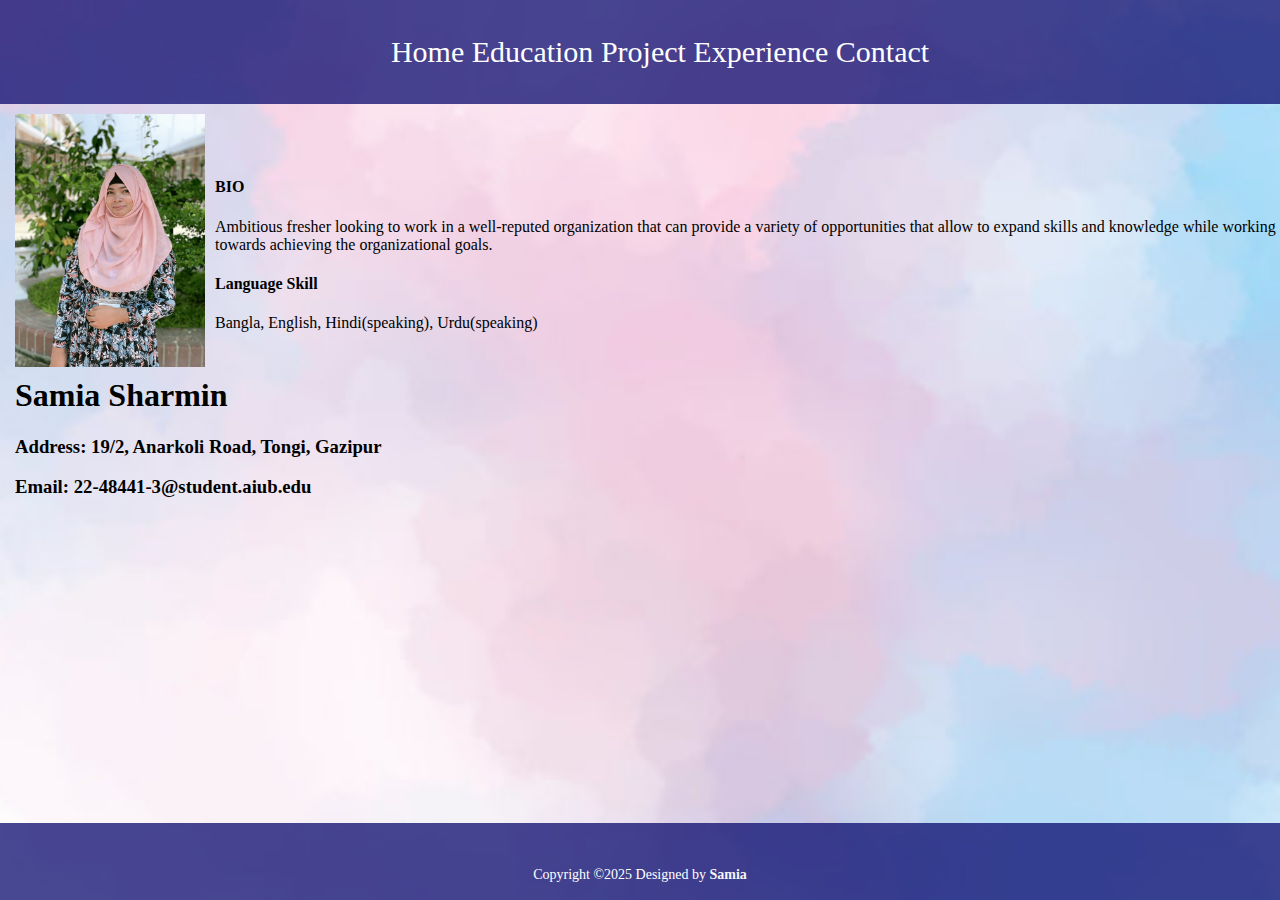
<file: Portfolio/index.html>
<!DOCTYPE html>
<html>
    <head>
        <title>
            Samia's CV
        </title>
        <link rel="stylesheet" href="https://cdnjs.cloudflare.com/ajax/libs/font-awesome/6.5.2/css/all.min.css" integrity="sha512-SnH5WK+bZxgPHs44uWIX+LLJAJ9/2PkPKZ5QiAj6Ta86w+fsb2TkcmfRyVX3pBnMFcV7oQPJkl9QevSCWr3W6A==" crossorigin="anonymous" 
        referrerpolicy="no-referrer" />
        <link rel = "stylesheet" type="text/css" href="./css/styles.css">
    </head>

    <body>
        <header>
            <nav>
                <ul>
                    <li>Home</li>
                    <li><a href ="./html/education.html">Education</a></li>
                    <li><a href ="./html/project.html">Project</a></li>
                    <li><a href ="./html/experience.html">Experience</a></li>
                    <li><a href ="./html/form.html">Contact</a></li>
                </ul>
            </nav>
        </header>
        
        <img src="./image/profile_picture.jpg" alt = "Picture Icon" width = "190" height = "217">
        <section>
            <h1><strong>Samia Sharmin</strong></h1>
            <h3>Address: 19/2, Anarkoli Road, Tongi, Gazipur</h3>
            <h3>Email: 22-48441-3@student.aiub.edu</h3>

            <div class = "Bio">
                <h4><strong>BIO</strong></h4>
                <p>Ambitious fresher looking to work in a well-reputed organization that can provide 
                a variety of opportunities that allow to expand skills and knowledge while 
                working towards achieving the organizational goals.
                </p>

                <h4>Language Skill</h4>
                <p>
                    Bangla, English, Hindi(speaking), Urdu(speaking)
                </p>
            </div>
        </section>

        <footer>
            <div class = "footerContainer">
                <div class="socialIcons">
                    <a href="https://www.facebook.com/share/1RM5nTmppA/"><i class = "fa-brands fa-facebook"></i></a>
                    <a href="https://github.com/SamiaSharmin"><i class = "fa-brands fa-github"></i></a>
                    <a href="https://www.linkedin.com/in/samia-sharmin-95521b355/"><i class = "fa-brands fa-linkedin"></i></a>
                </div>
            </div>

            <div class="footerBottom">
                <p>Copyright &copy;2025 Designed by <span class = "designer">Samia</span></p>
            </div>
        </footer>

    </body>
</html>
</file>
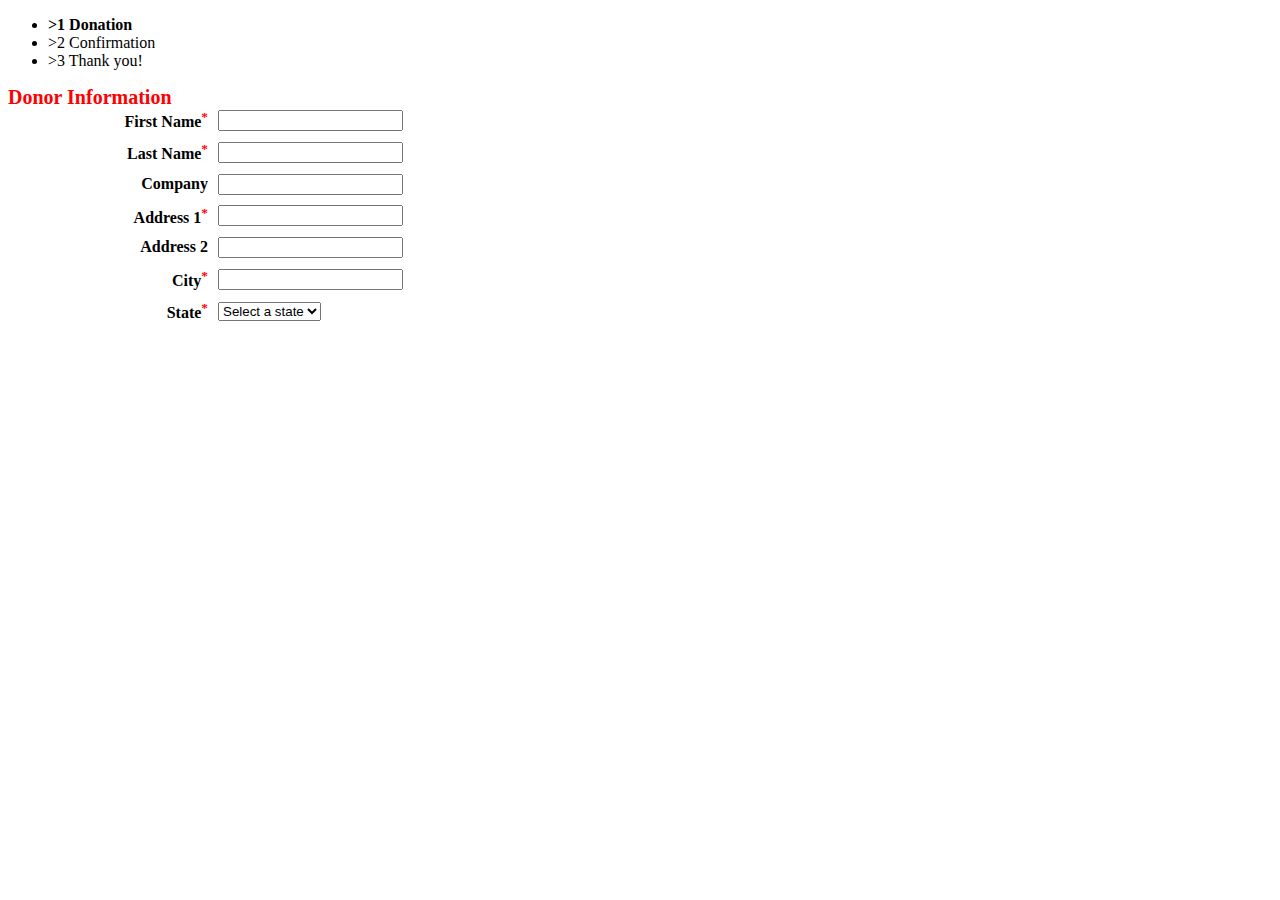
<file: form.html>
<!DOCTYPE html>
<html>
    <head>
        <link rel = "stylesheet" type="text/css" href="form.css">
        <title>
            Form
        </title>
        
    </head>

    <body>
        <header>
            <nav>
                <ul>
                    <li><strong>>1 Donation</strong></li>
                    <li>>2 Confirmation</li>
                    <li>>3 Thank you!</li>
                </ul>
            </nav>
        </header>

        <section>
            <strong>Donor Information</strong>
        </section>

        <form method="GET">
            <div class = "form-group">
                <label for = "first name">First Name<sup>*</sup></label><input type="text" id="first name" required>
            </div>
            <div class = "form-group">
                <label for = "last name">Last Name<sup>*</sup></label><input type="text" id="last name"  required>
            </div>
            <div class = "form-group">
                <label for = "company">Company</label><input type="text" id="company">
            </div>
            <div class = "form-group">
                <label for = "address1">Address 1<sup>*</sup></label><input type="text" id="address1" required>
            </div>
            <div class = "form-group">
                <label for = "address2">Address 2</label><input type="text" id="address2">
            </div>
            <div class = "form-group">
                <label for = "city">City<sup>*</sup></label><input type="text" id="city"  required>
            </div>
            <div class = "form-group">
                <label for = "state">State<sup>*</sup></label> 
                <select>
                <option value = "value">Select a state</option>
                <option value = "Dhaka">Dhaka</option>
                <option value = "Chittagong">Chittagong</option>
                </select>
            </div>

        </form>
    </body>
</html>
</file>
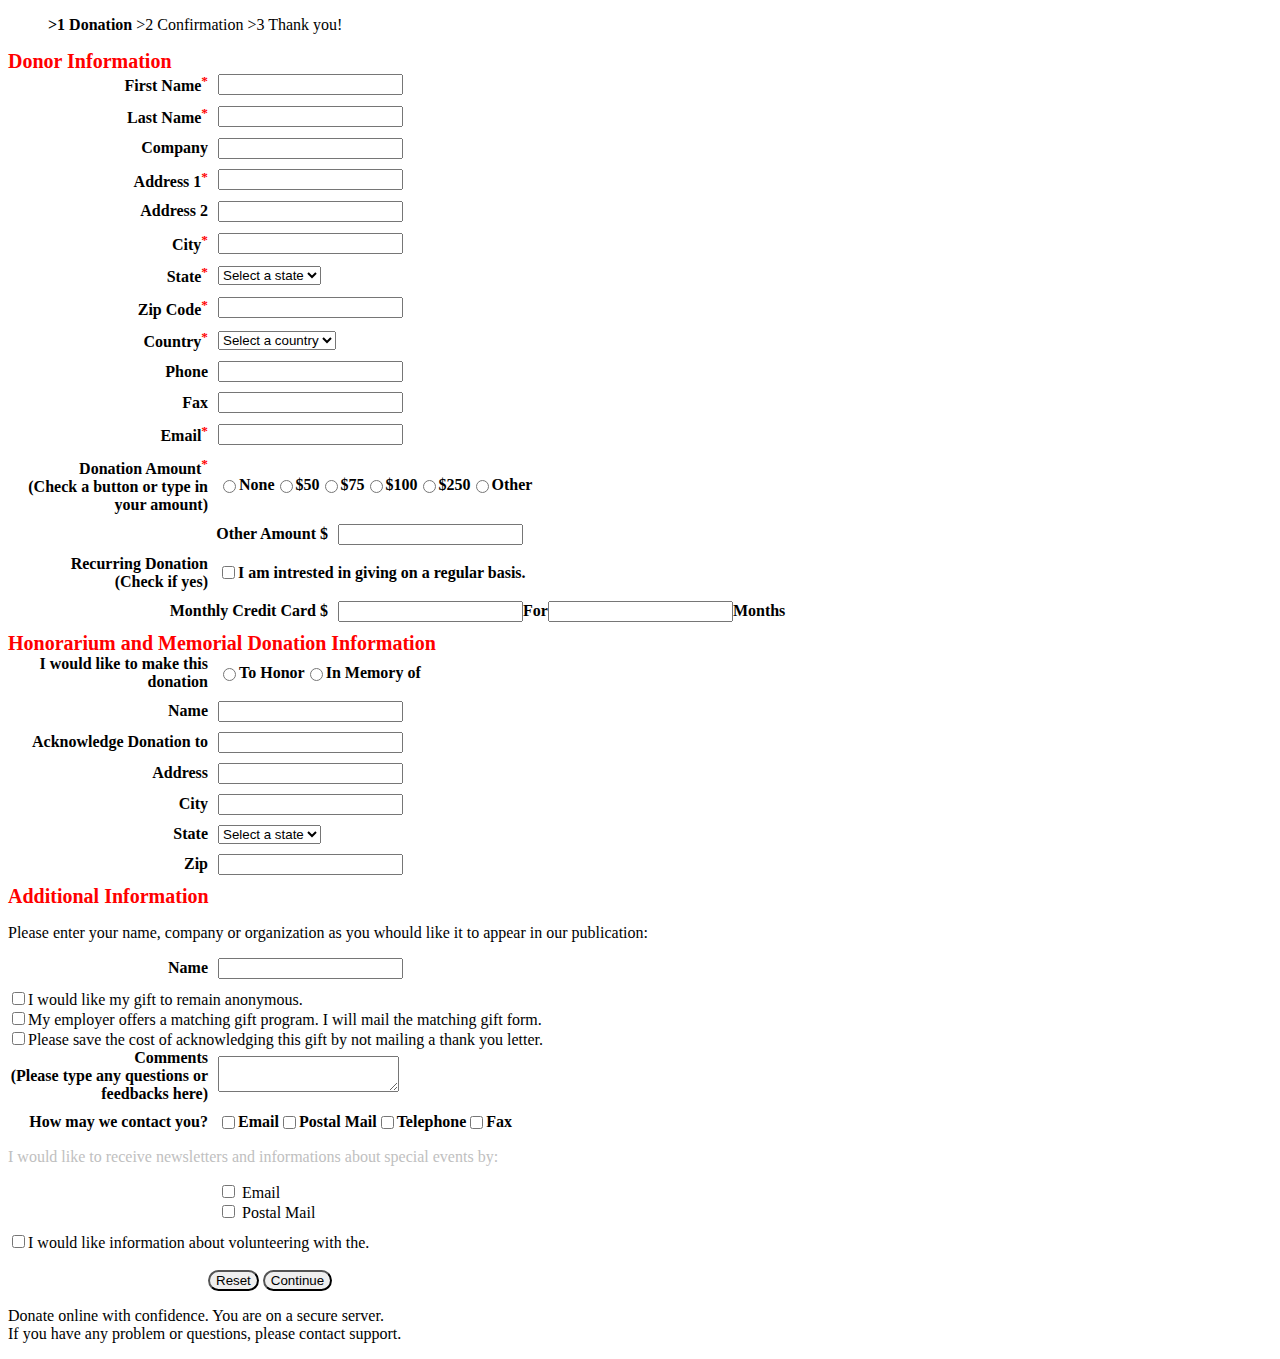
<file: Form/form.html>
<!DOCTYPE html>
<html>
    <head>
        <link rel = "stylesheet" type="text/css" href="form.css">
        <title>
            Form
        </title>
        
    </head>

    <body>
        <header>
            <nav>
                <div class = navigation>
                    <ul>
                        <li><strong>>1 Donation</strong></li>
                        <li>>2 Confirmation</li>
                        <li>>3 Thank you!</li>
                    </ul>
                </div>
            </nav>
        </header>

        <section>
            <strong>Donor Information</strong>
        </section>

        <form method="GET">
            <div class = "form-group">
                <label for = "first name">First Name<sup>*</sup></label><input type="text" id="first name" required>
            </div>
            <div class = "form-group">
                <label for = "last name">Last Name<sup>*</sup></label><input type="text" id="last name"  required>
            </div>
            <div class = "form-group">
                <label for = "company">Company</label><input type="text" id="company">
            </div>
            <div class = "form-group">
                <label for = "address1">Address 1<sup>*</sup></label><input type="text" id="address1" required>
            </div>
            <div class = "form-group">
                <label for = "address2">Address 2</label><input type="text" id="address2">
            </div>
            <div class = "form-group">
                <label for = "city">City<sup>*</sup></label><input type="text" id="city" required>
            </div>
            <div class = "form-group">
                <label for = "state">State<sup>*</sup></label> 
                <select>
                <option value = "value">Select a state</option>
                <option value = "Dhaka">Dhaka</option>
                <option value = "Chittagong">Chittagong</option>
                </select>
            </div>
            <div class = "form-group">
                <label for="zip-code">Zip Code<sup>*</sup></label><input type="text" id="zip-code" required>
            </div>
            <div class = "form-group">
                <label for = "country">Country<sup>*</sup></label> 
                <select>
                <option value = "value">Select a country</option>
                <option value = "Bangladesh">Bangladesh</option>
                <option value = "Nepal">Nepal</option>
                </select>
            </div>
            <div class = "form-group">
                <label for="phone">Phone</label><input type="text" id="phone">
            </div>
            <div class = "form-group">
                <label for="fax">Fax</label><input type="text" id="fax">
            </div>
            <div class = "form-group">
                <label for="email">Email<sup>*</sup></label><input type="email" id="email" required>
            </div>
            <div class = "form-group">
                <label for="donation-amount">Donation Amount<sup>*</sup><br>
                (Check a button or type in your amount)</label>
                <input type = "radio" name="reason" required>None
                <input type = "radio" name="reason" required>$50
                <input type = "radio" name="reason" required>$75
                <input type = "radio" name="reason" required>$100
                <input type = "radio" name="reason" required>$250
                <input type = "radio" name="reason" required>Other
            </div>
            <div class = "form-group1">
                <label for="other-amount">Other Amount $</label><input type="text" id="amount">
            </div>
            <div class = "form-group">
                <label for="donation">Recurring Donation<br>(Check if yes)</label>
                <input type = "checkbox" required> I am intrested in giving on a regular basis.
            </div>
            <div class = "form-group1">
                <label for="details">Monthly Credit Card $</label><input type="text" id="amount">For <input type="number" id="date">Months
            </div>

        <section>
            <strong>Honorarium and Memorial Donation Information</strong>
        </section>
            <div class="form-group">
                <label for="details">I would like to make this donation</label>
                <input type = "radio" name="reason" required>To Honor<br>
                <input type = "radio" name="reason" required>In Memory of
            </div>
            <div class="form-group">
                <label for="name">Name</label><input type="text" id="name" required>
            </div>
            <div class="form-group">
                <label for="acknowledge">Acknowledge Donation to</label><input type="text" id="donation">
            </div>
            <div class = "form-group">
                <label for = "address">Address</label><input type="text" id="address">
            </div>
            <div class = "form-group">
                <label for = "city">City</label><input type="text" id="city" required>
            </div>
            <div class = "form-group">
                <label for = "state">State</label> 
                <select>
                <option value = "value">Select a state</option>
                <option value = "Dhaka">Dhaka</option>
                <option value = "Chittagong">Chittagong</option>
                </select>
            </div>
            <div class = "form-group">
                <label for="zip-code">Zip</label><input type="text" id="zip-code" required>
            </div>
        <section>
            <strong>Additional Information</strong>
        </section>
            <div class="details">
                <p>Please enter your name, company or organization 
                    as you whould like it to appear in our publication:
                </p>
            </div>
            <div class="form-group">
                <label for="name">Name</label><input type="text" id="name" required>
            </div>
            <div class="details">
                <input type = "checkbox" required>I would like my gift to remain anonymous.<br>
                <input type = "checkbox" required>My employer offers a matching gift program. I will mail the matching gift form.<br>
                <input type = "checkbox" required>Please save the cost of acknowledging this gift by not mailing a thank you letter.
            </div>
            <div class = "form-group">
                <label for="comment">Comments<br>
                (Please type any questions or feedbacks here)</label>
                <div class ="commentbox">
                    <textarea type="text" id="comment"></textarea>
                </div>
            </div>

            <div class="form-group">
                <label for ="question">How may we contact you?</label>
                <input type = "checkbox" required> Email <br>
                <input type = "checkbox" required> Postal Mail <br>
                <input type = "checkbox" required> Telephone <br>
                <input type = "checkbox" required> Fax <br>
            </div>

            <div class = "light">
                <p>I would like to receive newsletters and informations about special events by:</p>
            </div>

            <div class = "form-group2">
                <input type = "checkbox" required> Email <br>
                <input type = "checkbox" required> Postal Mail <br>
            </div>

            <div class="details">
                <input type = "checkbox" required>I would like information about volunteering with the.<br>
            </div>

            <br>

            <div class="button-group">
                <button type="reset" class="btn-reset">Reset</button>
                <button type="continue" class="btn-continue">Continue</button>
            </div>

            <div class="details">
                <p>Donate online with confidence. You are on a secure server.<br>
                If you have any problem or questions, please contact support.</p>
            </div>

        </form>
    </body>
</html>
</file>
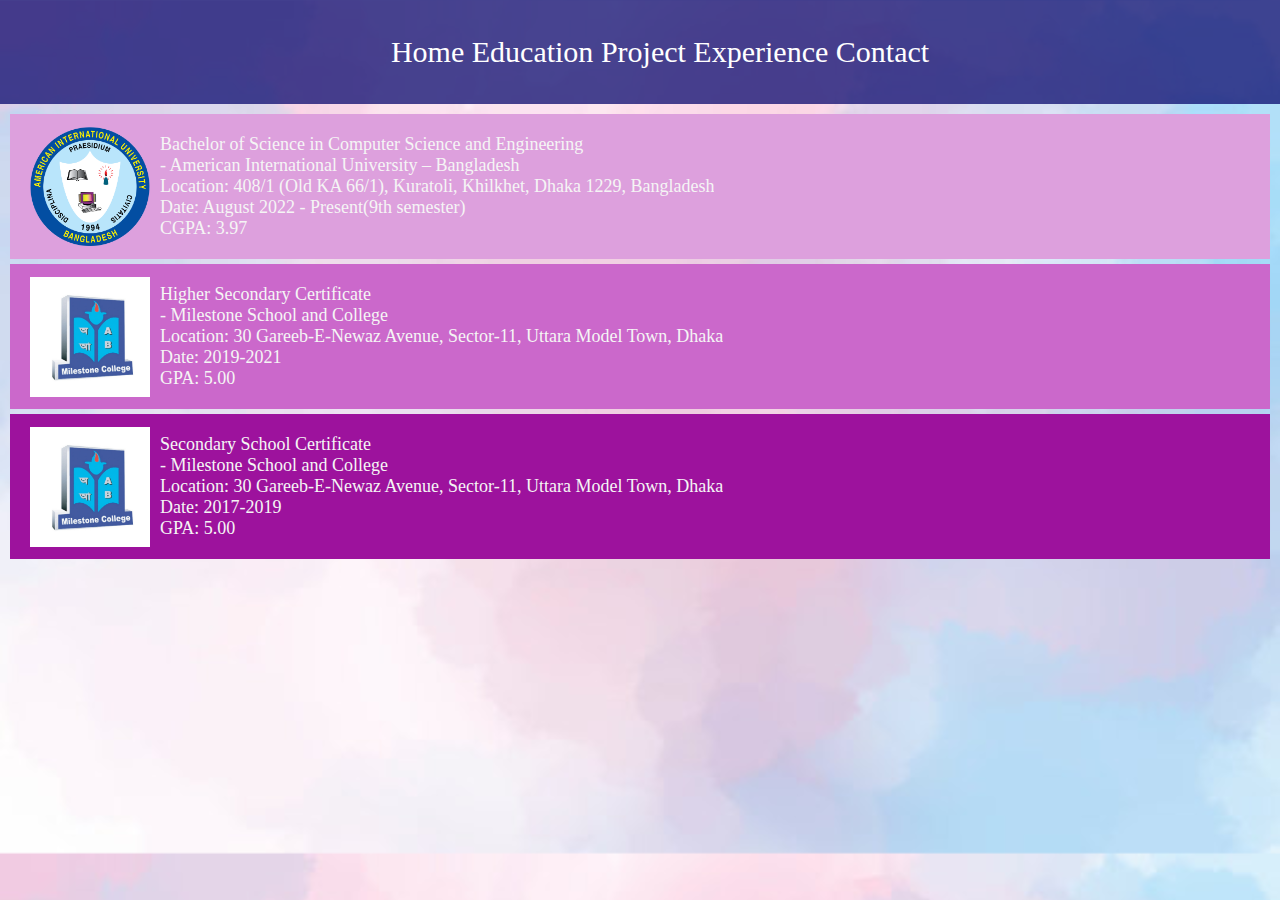
<file: Portfolio/html/education.html>
<!DOCTYPE html>
<html>
    <head>
        <title>
            Samia's CV
        </title>
        <link rel = "stylesheet" type="text/css" href="../css/education.css">
    </head>

    <body>
        <header>
            <nav>
                <ul>
                    <li><a href ="../index.html">Home</a></li>
                    <li>Education</li>
                    <li><a href ="../html/project.html">Project</a></li>
                    <li><a href ="../html/experience.html">Experience</a></li>
                    <li><a href ="../html/form.html">Contact</a></li>
                </ul>
            </nav>
        </header>

        <section>

            <div class = "div1">
                <div class = "logo1">
                    <img src="../image/aiub-logo.png" alt = "Picture Icon" width = "100" height = "150">
                </div>
                <div class = "div1-info">
                    <p>
                        Bachelor of Science in Computer Science and Engineering 
                        <br>- American International University – Bangladesh
                        <br>Location: 408/1 (Old KA 66/1), Kuratoli, Khilkhet, Dhaka 1229, Bangladesh
                        <br>Date: August 2022 - Present(9th semester)
                        <br>CGPA: 3.97
                    
                    </p>
                </div>
            </div>
            

            <div class = "div2">
                <div class = logo2>
                    <img src="../image/school_logo.jpg" alt = "Picture Icon" width = "100" height = "150">
                </div>
                <div class = "div2-info">
                    <p>
                        Higher Secondary Certificate  
                        <br>- Milestone School and College
                        <br>Location: 30 Gareeb-E-Newaz Avenue, Sector-11, Uttara Model Town, Dhaka
                        <br>Date: 2019-2021
                        <br>GPA: 5.00
                    </p>
                </div>
            </div>


            <div class = "div3">
                <div class = "logo3">
                    <img src="../image/school_logo.jpg" alt = "Picture Icon" width = "177" height = "217">
                </div>
                <div class = "div3-info">
                     <p>
                        Secondary School Certificate  
                        <br>- Milestone School and College
                        <br>Location: 30 Gareeb-E-Newaz Avenue, Sector-11, Uttara Model Town, Dhaka
                        <br>Date: 2017-2019
                        <br>GPA: 5.00
                    </p>
                </div>
            </div>
             
        </section>
    </body>
</html>
</file>
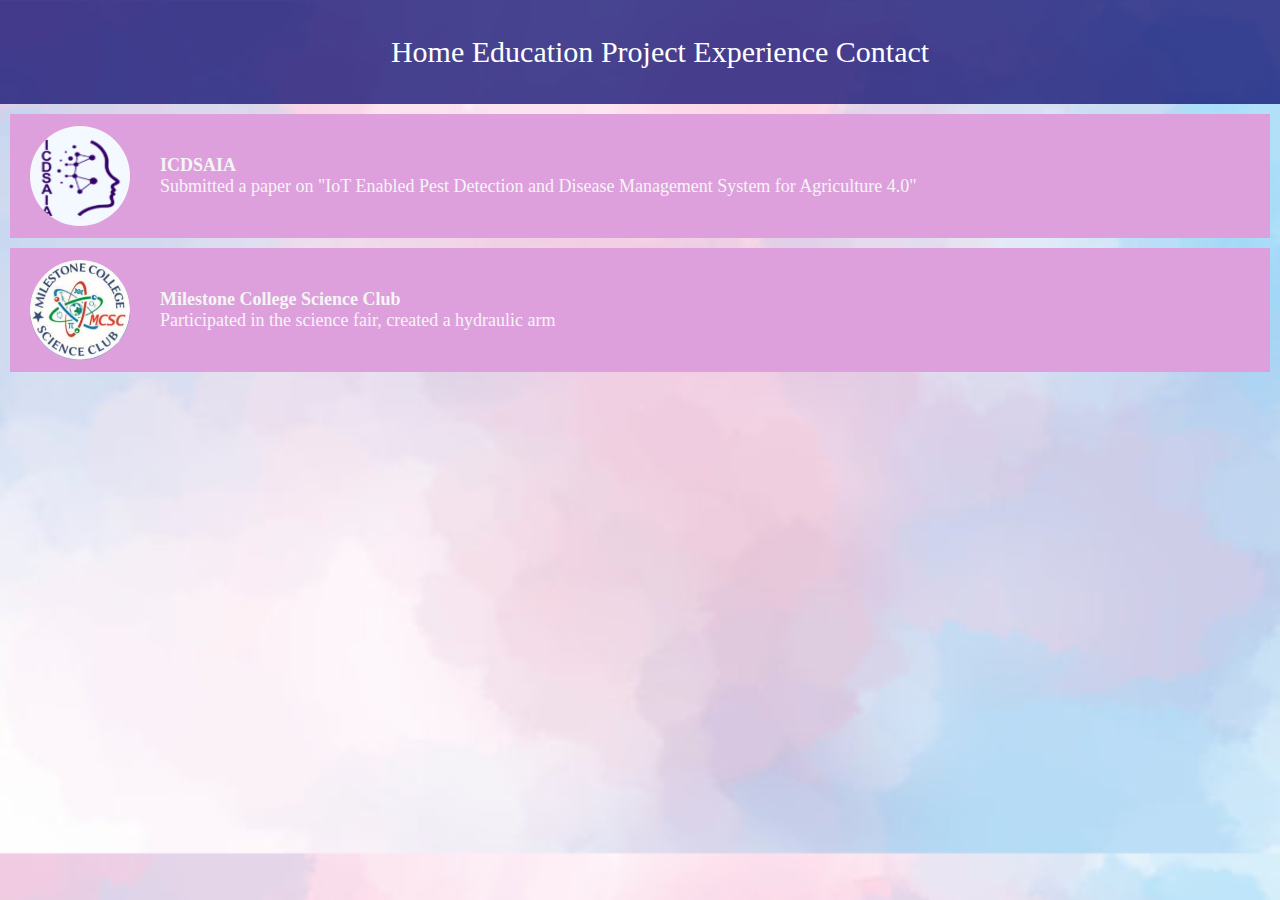
<file: Portfolio/html/experience.html>
<!DOCTYPE html>
<html>
    <head>
        <title>
            Samia's CV
        </title>
        <link rel = "stylesheet" type="text/css" href="../css/experience.css">
    </head>

    <body>
        <header>
            <nav>
                <ul>
                    <li><a href ="../index.html">Home</a></li>
                    <li><a href ="../html/education.html">Education</a></li>
                    <li><a href ="../html/project.html">Project</a></li>
                    <li>Experience</li>
                    <li><a href ="../html/form.html">Contact</a></li>
                </ul>
            </nav>
        </header>

        <section>

            <div class="exp1"> 
                <div class = "logo1">
                    <img src="../image/exp1.png" alt = "Picture Icon" width = "100" height = "100">
                </div>
                <div class = "exp1_details">
                    <p>
                        <strong>ICDSAIA</strong>
                        <br>Submitted a paper on "IoT Enabled Pest Detection and Disease
                        Management System for Agriculture 4.0"
                    </p>
                </div>
            </div>

            <div class="exp2">
                <div class = "logo2">
                    <img src="../image/exp2.jpg" alt = "Picture Icon" width = "100" height = "100">


                </div>
                <div class = "exp2_details">
                    <p>
                        <strong>Milestone College Science Club</strong>
                        <br>Participated in the science fair, created a hydraulic arm
                    </p>
                </div>

            </div>
            
        </section>

    </body>
</html>
</file>
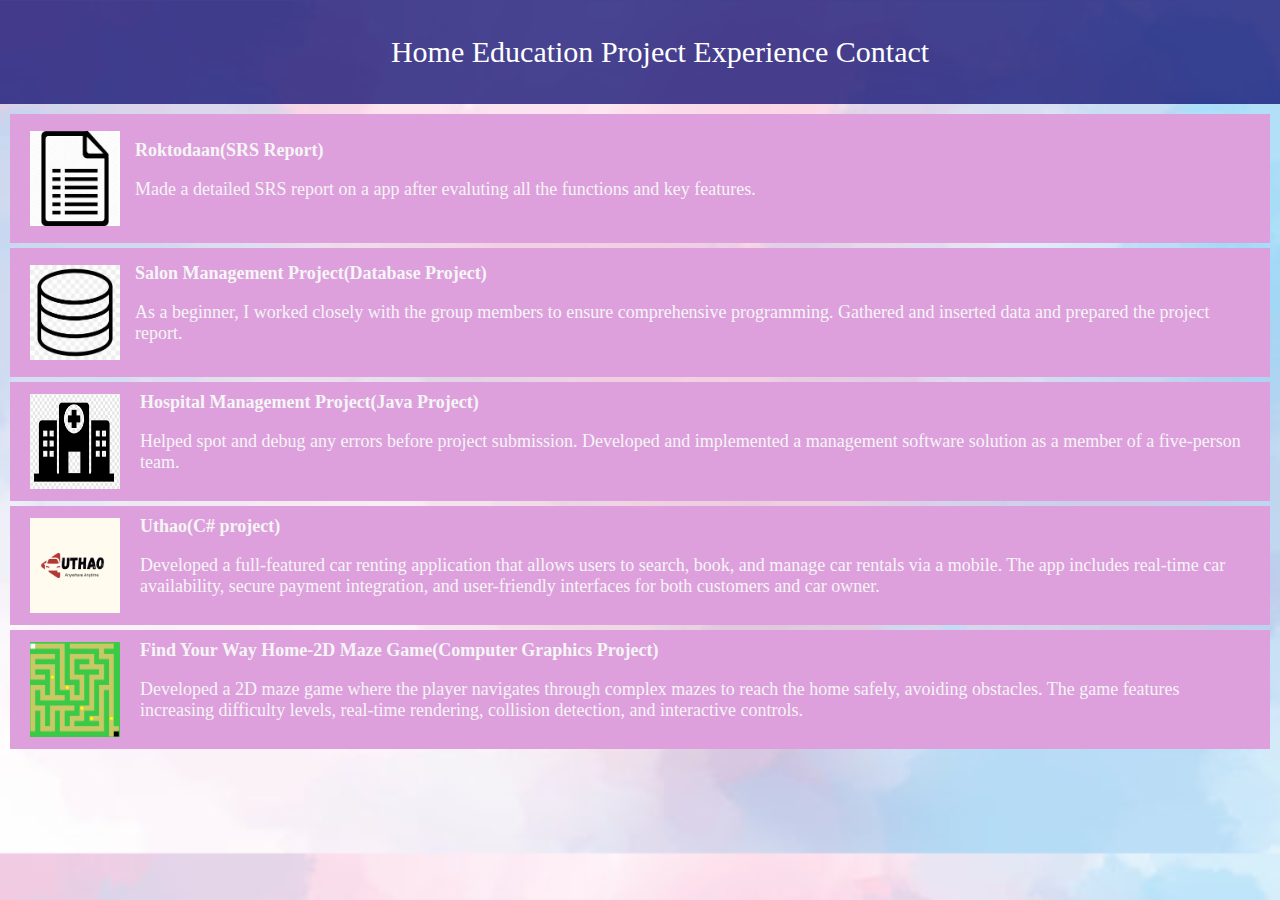
<file: Portfolio/html/project.html>
<!DOCTYPE html>
<html>
    <head>
        <title>
            Samia's CV
        </title>
        <link rel = "stylesheet" type="text/css" href="../css/project.css">
    </head>

    <body>
        <header>
            <nav>
                <ul>
                    <li><a href ="../index.html">Home</a></li>
                    <li><a href ="../html/education.html">Education</a></li>
                    <li>Project</li>
                    <li><a href ="../html/experience.html">Experience</a></li>
                    <li><a href ="../html/form.html">Contact</a></li>
                </ul>
            </nav>
        </header>

        <section>
            <div class = "project1">
                <div class = "logo1">
                    <img src="../image/project1.jpeg" alt = "Picture Icon" width = "95" height = "95">
                </div>

                <div class = "project1_info">
                    <strong>Roktodaan(SRS Report)</strong>
                    <p>
                        Made a detailed SRS report on a app after evaluting all the functions and key features.

                    </p>
                </div>
            </div>

            <div class = "project2">
                <div class = "logo2">
                    <img src="../image/project2.jpeg" alt = "Picture Icon" width = "95" height = "95">
                </div>

                <div class = "project2_info">
                    <strong>Salon Management Project(Database Project)</strong> 
                    <p>
                        As a beginner, I worked closely with the group members to ensure comprehensive programming. 
                        Gathered and inserted data and prepared the project report.
                    </p>
                </div>
            </div>

            <div class = "project3">
                <div class = "logo3">
                    <img src="../image/project3.png" alt = "Picture Icon" width = "95" height = "95">
                </div>

                <div class = "project3_info">
                    <strong>Hospital Management Project(Java Project)</strong>
                    <p>
                        Helped spot and debug any errors before project submission.
                        Developed and implemented a management software solution as a member of a five-person team.

                    </p>
                </div>
                
            </div>

            <div class ="project4">
                <div class = "logo4">
                    <img src="../image/project4.png" alt = "Picture Icon" width = "95" height = "95">
                </div>

                <div class = "project4_info">
                    <strong>Uthao(C# project)</strong>
                    <p>
                        Developed a full-featured car renting application that allows users to search, book, and manage car rentals via a mobile. 
                        The app includes real-time car availability, secure payment integration, and user-friendly interfaces for both customers and car owner.
                    </p>
                </div>
            </div>

            <div class ="project5">
                <div class = "logo5">
                    <img src="../image/project5.png" alt = "Picture Icon" width = "95" height = "95">
                </div>

                <div class = "project5_info">
                    <strong>Find Your Way Home-2D Maze Game(Computer Graphics Project)</strong>
                    <p>
                        Developed a 2D maze game where the player navigates through complex mazes to reach the home safely, avoiding obstacles. 
                        The game features increasing difficulty levels, real-time rendering, collision detection, and interactive controls.

                    </p>
                </div>
            </div>
        </section>
    </body>
</html>
</file>
<file: Portfolio/css/styles.css>
header{
    color:white;
    font-size: 30px;
    text-align: center;
    background-color: rgba(8, 8, 109, 0.744);
    padding: 5px;
}


a{
    color:white;
    text-decoration: none;
}

.Bio h4{
    /* text-align: center;
    border: 5px solid rgba(99, 122, 225, 0.5); */
    border-bottom: 10px rgba(8, 8, 109, 0.744);
}

body{
    background-image: url(../image/bg.jpg);
    background-size: cover;
    background-position: center;
    min-height: 100vh;
    /* background-repeat: no-repeat; */
    display:flex;
    flex-direction: column;
    margin:0;
}


.div1 a{
    color: black;
}

li{
    list-style: none;
    display: inline-block;
}

img {
    float: left;
    max-width: 190px;
    height: auto;
    margin-left: 15px;
    margin-right: 15px;
    margin-top: 10px;
    margin-bottom: 10px; 
}

section h1, section h3{
    clear:both;
    margin-left: 15px;
    margin-top: 0;
}

.Bio{
    overflow: hidden;
    margin-left: 215px;
    margin-top: -360px;

}

footer{
    clear:both;
    background-color: rgba(8, 8, 109, 0.744);
    padding: 3px 0;
    text-align: center;
    width: 100%;
    margin-top: auto;
}

.footerContainer{
    text-align: center;
}

.socialIcons a{
    font-size: 24px;
    color: white;
    margin:0 15px;
    transition: color 0.3s ease;
}

.footerBottom{
    text-align: center;
    color: white;
    font-size: 14px;
    margin-top: 10px;

}

.designer{
    font-weight:bold;
    color: whitesmoke;
}
</file>
<file: form.css>
/* .header{

} */
.form-group{
    display: flex;
    align-items: center;
    margin-bottom: 10px;
    font-weight: bold;
}

.form-group1{
    display: flex;
    align-items: center;
    margin-bottom: 10px;
    font-weight: bold;
}

.form-group2{
    display: block;
    align-items: center;
    margin-bottom: 10px;
    margin-left: 210px; 
}


.form-group label{
    flex-basis: 200px;
    text-align: right;
    margin-right: 10px;
}

.form-group1 label{
    flex-basis: 320px;
    text-align: right;
    margin-right: 10px;
}

.form-group .commentbox{
    max-width: 40px;
    
}

.light{
    color: silver;
}

.button-group{
    margin-left: 200px;
    
}

.textarea{
    width:100%;
}

button{
    border-radius: 70px;
}

section{
    font-size: 20px;
    color: red;
}

sup{
    color:red;
}

.navigation li{
    list-style: none;
    display: inline-block;
}
</file>
<file: Form/form.css>
/* .header{

} */
.form-group{
    display: flex;
    align-items: center;
    margin-bottom: 10px;
    font-weight: bold;
}

.form-group1{
    display: flex;
    align-items: center;
    margin-bottom: 10px;
    font-weight: bold;
}

.form-group2{
    display: block;
    align-items: center;
    margin-bottom: 10px;
    margin-left: 210px; 
}


.form-group label{
    flex-basis: 200px;
    text-align: right;
    margin-right: 10px;
}

.form-group1 label{
    flex-basis: 320px;
    text-align: right;
    margin-right: 10px;
}

.form-group .commentbox{
    max-width: 40px;
    
}

.light{
    color: silver;
}

.button-group{
    margin-left: 200px;
    
}

.textarea{
    width:100%;
}

button{
    border-radius: 70px;
}

section{
    font-size: 20px;
    color: red;
}

sup{
    color:red;
}

.navigation li{
    list-style: none;
    display: inline-block;
}
</file>
<file: Portfolio/css/education.css>
body{
    background-image: url(../image/bg.jpg);
    background-size: cover;
    margin: 0;
}

header{
    color:white;
    font-size: 30px;
    text-align: center;
    background-color: rgba(8, 8, 109, 0.744);
    padding: 5px;
}

a{
    color:white;
    text-decoration: none;
}

img{
    width: auto;
    max-width: 120px;
    height: auto;
    object-fit: contain;
    vertical-align: middle;
    transition: all 1s;
}

img:hover{
    transform: scale(1.1);
}

.div1 {
    display: flex;
    align-items: center;
    background-color: plum;
    font-size: 18px;
    color: whitesmoke;
    padding: 2px 20px;
    overflow: hidden;
    margin-bottom: 5px;
    margin-top: 10px;
    margin-left: 10px;
    margin-right: 10px;
    
}
.logo1{
    float: left;
    max-width: 100px;
    margin-right: 30px;
}

.div1-info{
    overflow:hidden;
    margin: 0;

}


.div2 {
    background-color: rgb(203, 104, 203);
    color: whitesmoke;
    display: flex;
    align-items: center;
    font-size: 18px;
    padding: 2px 20px;
    overflow: hidden;
    margin-bottom: 5px;
    margin-left: 10px;
    margin-right: 10px;
}
.logo2{
    float: left;
    max-width: 100px;
    margin-right: 30px;
}

.div2-info{
    overflow:hidden;
    margin: 0;

}

.div3 {
    background-color: rgb(157, 18, 157);
    color: whitesmoke;
    display: flex;
    align-items: center;
    font-size: 18px;
    padding: 2px 20px;
    overflow: hidden;
    margin-bottom: 5px;
    margin-left: 10px;
    margin-right: 10px;
}

.logo3{
    float: left;
    max-width: 100px;
    margin-right: 30px;
}

.div3-info{
    overflow:hidden;
    margin: 0;

}

li{
    list-style: none;
    display: inline-block;
}
</file>
<file: Portfolio/css/experience.css>
body{
    background-image: url(../image/bg.jpg);
    background-size: cover;
    margin: 0;

}

header{
    color:white;
    font-size: 30px;
    text-align: center;
    background-color: rgba(8, 8, 109, 0.744);
    padding: 5px;
}

a{
    color:white;
    text-decoration: none;
}

.exp1, .exp2{
    display: flex;
    align-items: center;
    background-color: plum;
    color: whitesmoke;
    padding: 2px 20px;
    overflow: hidden;
    margin-bottom: 5px;
    margin-top: 10px;
    margin-left: 10px;
    margin-right: 10px;
    
}
.logo1 img, .logo2 img{
    float: left;
    max-width: 100px;
    margin-right: 30px;
    margin-top: 10px;
    margin-bottom: 10px;
    border-radius: 50%;
    transition: all 1s;
}

img:hover{
    transform: scale(1.1);
}

.exp1_details, .exp2_details{
    overflow:hidden;
    margin: 0;
    font-size: large;

}

li{
    list-style: none;
    display: inline-block;
}
</file>
<file: Portfolio/css/project.css>
body{
    background-image: url(../image/bg.jpg);
    background-size: cover;
    margin:0;
}

header{
    color:white;
    font-size: 30px;
    text-align: center;
    background-color: rgba(8, 8, 109, 0.744);
    padding: 5px;
}

a{
    color:white;
    text-decoration: none;
}

.project1{
    display: flex;
    align-items: center;
    background-color: plum;
    color: whitesmoke;
    padding: 2px 20px;
    overflow: hidden;
    margin-bottom: 5px;
    margin-top: 10px;
    margin-left: 10px;
    margin-right: 10px;
    
}

.project2{
    display: flex;
    align-items: center;
    background-color: plum;
    color: whitesmoke;
    padding: 2px 20px;
    overflow: hidden;
    margin-bottom: 5px;
    margin-top: 5px;
    margin-left: 10px;
    margin-right: 10px;
}

.logo1 img, .logo2 img{
    display: flex;
    /* float: left; */
    max-width: 90px;
    margin-right: 15px;
    margin-top: 15px;
    margin-bottom: 15px;
    transition: all 1s;
}

/* .project-name{
    overflow:hidden;
    margin: 0;
    font-size: 20px;

} */

.project1_info , .project2_info{
    overflow:hidden;
    margin: 0;
    font-size: large;

}

.project3, .project4, .project5{
    display: flex;
    align-items: center;
    background-color: plum;
    color: whitesmoke;
    padding: 2px 20px;
    overflow: hidden;
    margin-bottom: 5px;
    margin-left: 10px;
    margin-right: 10px;
    
}

.logo3 img, .logo4 img, .logo5 img{
    display: flex;
    /* float: left; */
    max-width: 90px;
    margin-right: 20px;
    margin-top: 10px;
    margin-bottom: 10px;
    transition: all 1s;
}

img:hover{
    transform: scale(1.1);
}

.project3_info, .project4_info, .project5_info{
    overflow:hidden;
    margin: 0;
    font-size: large;

}

li{
    list-style: none;
    display: inline-block;
}
</file>
